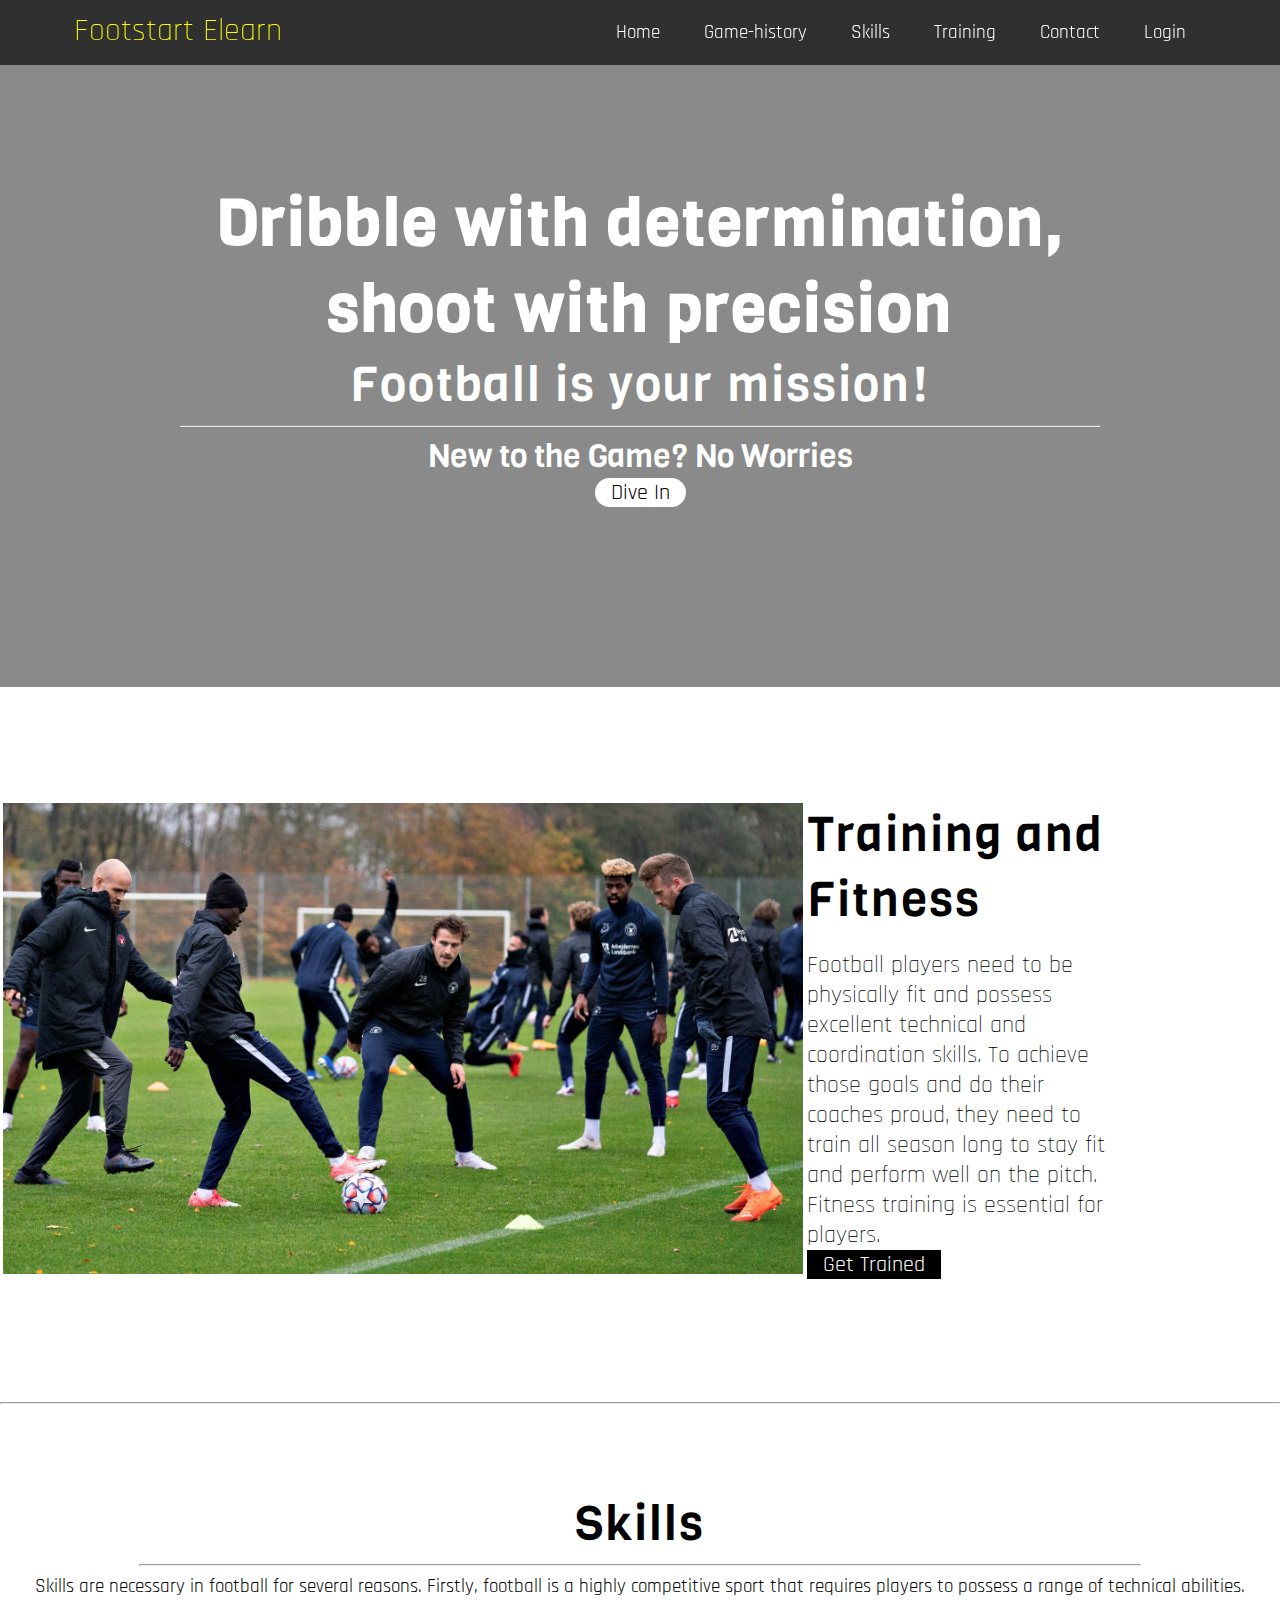
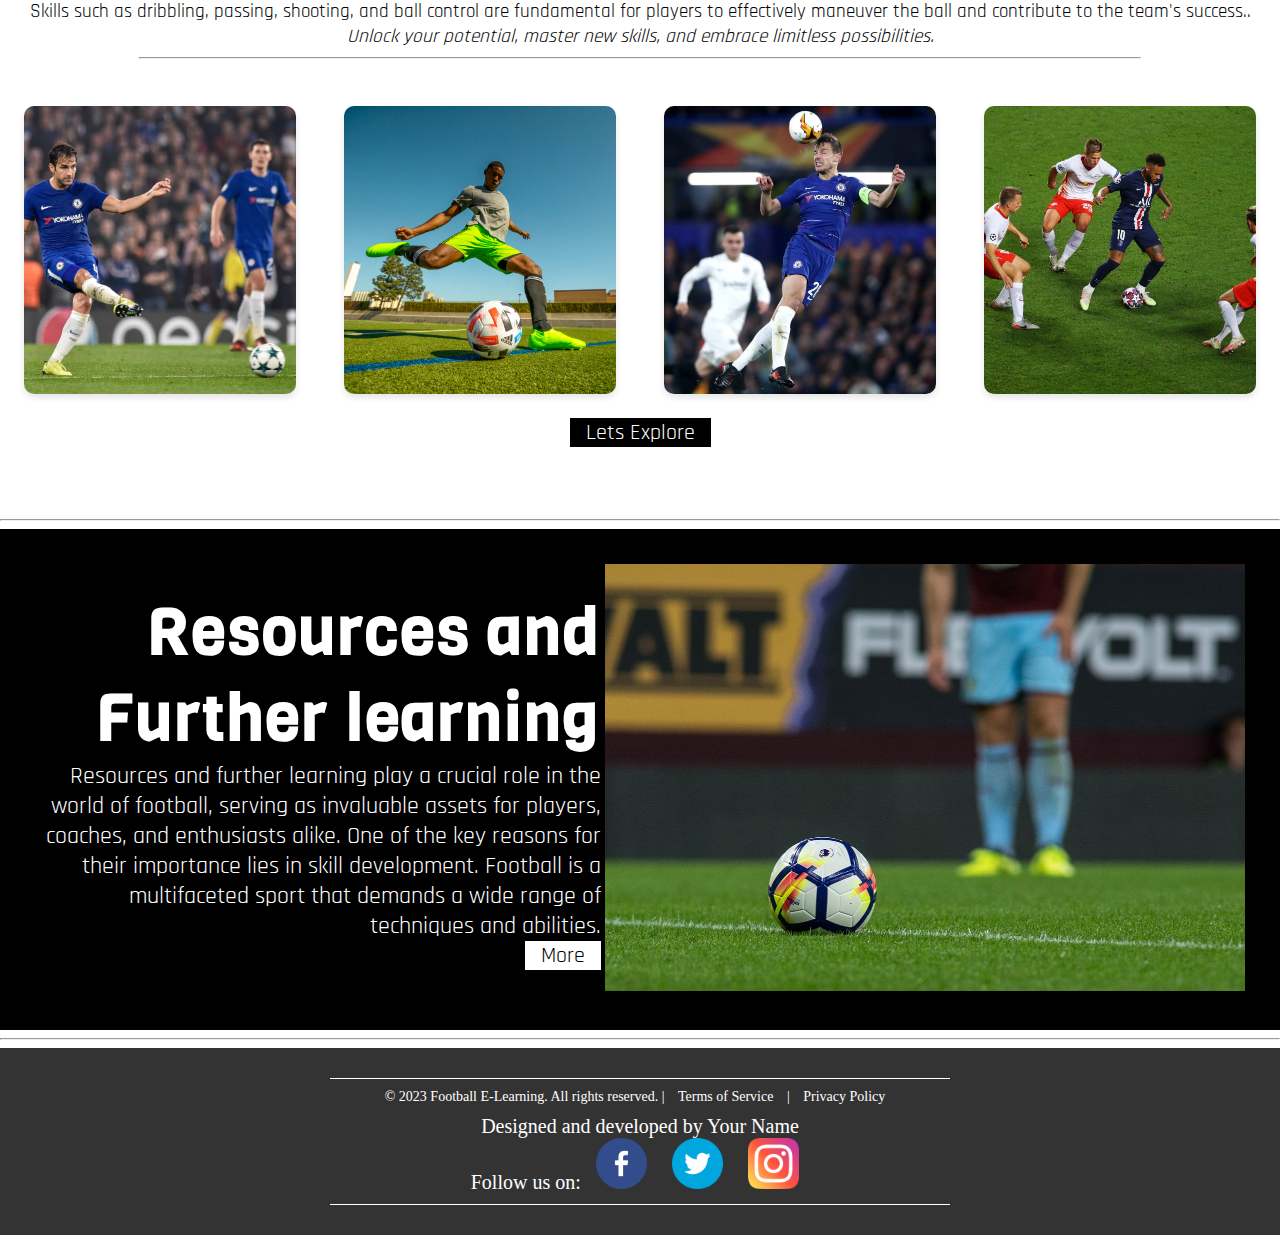
<file: index.html>
<!DOCTYPE html>
<html lang="en">
  <head>
    <meta charset="UTF-8" />
    <meta http-equiv="X-UA-Compatible" content="IE=edge" />
    <meta name="viewport" content="width=device-width, initial-scale=1.0" />
    <!-- stylesheet -->
    <link rel="stylesheet" href="css/index.css" />
    <!-- fonts -->
    <link
      href="https://fonts.googleapis.com/css2?family=Patrick+Hand&family=Rajdhani:wght@600&display=swap"
      rel="stylesheet"
    />
    <link
      href="https://fonts.googleapis.com/css2?family=Bebas+Neue&display=swap"
      rel="stylesheet"
    />
    <link
      href="https://fonts.googleapis.com/css2?family=Viga&display=swap"
      rel="stylesheet"
    />
    <title>Football: E-learning</title>
  </head>

  <body>
    <nav>
      <div class="navbar" id="myTopnav">
        <p class="logo">Footstart Elearn</p>
        <div class="nav-links" >
          <a href="index.html">Home</a>
          <a href="game_hist.html">Game-history</a>
          <a href="#skill_box">Skills</a>
          <a href="#Training_box">Training</a>
          <a href="#resources_box">Contact </a>
          <a id="login-link" href="login.html">Login</a>
          <!-- <a href="javascript:void(0);" class="icon" onclick="myFunction()"> -->
            <a href="#" class="icon" onclick="myFunction()">&#9776;</a>
            <i class="fa fa-bars"></i>
          </a>
        </div>
      </div>
    </nav>

    <div class="Intro_container">
      <div class="inner_container">
        <!-- <div> -->
          <h1>Dribble with determination, shoot with precision</h1>
          <h2>Football is your mission!</h2>
          <hr />
          <p>New to the Game? No Worries</p>
          <a href="game_hist.html">Dive In</a>
        <!-- </div> -->
      </div>
    </div>

    <div id="Training_box" class="Training_container">
      <table class="training-text">
        <tr>
          <td >
            <div class="train_img">
              <img src=" images/homepage/training2" alt="" />
            </div>
          </td>
          <td class="Train_text_td">
            <div class="Train_text">
              <h1 >Training and Fitness</h1>
              <!-- <hr /> -->
              <br />
              <p >
                Football players need to be physically fit and possess excellent
                technical and coordination skills. To achieve those goals and do
                their coaches proud, they need to train all season long to stay
                fit and perform well on the pitch. Fitness training is essential
                for players.
              </p>
              <a href="Training.html">Get Trained</a>
            </div>
          </td>
        </tr>
      </table>
    </div>

    <hr />

    <div id="skill_box" class="skills_container">
      <div class="inner_skill_box">
        <div class="texts">
          <h1>Skills</h1>
          <hr />
          <p>
            Skills are necessary in football for several reasons. Firstly,
            football is a highly competitive sport that requires players to
            possess a range of technical abilities. Skills such as dribbling,
            passing, shooting, and ball control are fundamental for players to
            effectively maneuver the ball and contribute to the team's success..
          </p>
          <p>
            <em>
              Unlock your potential, master new skills, and embrace limitless
              possibilities.
            </em>
          </p>
          <hr />
        </div>

        <div class="card-container">
          <div class="card">
            <img src=" images/homepage/card1" alt="" />
            <div class="card-content">
              <h2>Passing</h2>
              <p>Passing the ball is a key part of association football.</p>
            </div>
          </div>
          <div class="card">
            <img src=" images/homepage/card2" alt="" />
            <div class="card-content">
              <h2>Shooting</h2>
              <p>shooting is hitting the ball in an attempt to score a goal.</p>
            </div>
          </div>
          <div class="card">
            <img src=" images/homepage/card3" alt="" />
            <div class="card-content">
              <h2>Heading</h2>
              <p>
                A player hits the ball with their head to move it in a certain
                direction.
              </p>
            </div>
          </div>
          <div class="card">
            <img src=" images/homepage/card4" alt="" />
            <div class="card-content">
              <h2>Dribbling</h2>
              <p>
                dribbling is maneuvering a ball by one player while moving in a
                given direction.
              </p>
            </div>
          </div>
        </div>
        <a href="skills.html">Lets Explore</a>
      </div>
    </div>
    <hr />
    <div id="resources_box" class="resources_container">
      <div class="resource_inner_box">
        <table>
          <tr>
            <td class="Train_text_td">
              <div class="resource_texts">
                <h1>Resources and Further learning</h1>
                <p>
                  Resources and further learning play a crucial role in the
                  world of football, serving as invaluable assets for players,
                  coaches, and enthusiasts alike. One of the key reasons for
                  their importance lies in skill development. Football is a
                  multifaceted sport that demands a wide range of techniques and
                  abilities.
                </p>
                <a href="contact.html">More</a>
              </div>
            </td>
            <td >
              <div class="carousel-container">
                <div class="carousel-wrapper">
                  <div class="carousel-slide">
                    <img
                      src=" images/homepage/r1.jpg"
                      alt="Image 1"
                    />
                  </div>
                  <div class="carousel-slide">
                    <img
                      src=" images/homepage/r2.jpg"
                      alt="Image 2"
                    />
                  </div>
                  <div class="carousel-slide">
                    <img
                      src=" images/homepage/r3.jpg"
                      alt="Image 3"
                    />
                  </div>
                  <div class="carousel-slide">
                    <img
                      src=" images/homepage/r4.jpg"
                      alt="Image 4"
                    />
                  </div>
                </div>
              </div>

              <script src=" js/index.js"></script>
            </td>
          </tr>
        </table>
      </div>
    </div>
    <hr />
    <footer class="footer-container">
      <p>
        &copy; 2023 Football E-Learning. All rights reserved. |
        <a href="#">Terms of Service</a> |
        <a href="#">Privacy Policy</a>
      </p>
      <div class="footer-attribution">
        Designed and developed by Your Name 
        <br>
         Follow us on:
        <a href="https://www.facebook.com/" class="social-icon"><img src=" images/homepage/_facbook_icon.png" alt="Facebook"></a>
        <a href="https://twitter.com/i/flow/login" class="social-icon"><img src=" images/homepage/twittericon.png" alt="Twitter"></a>
        <a href="https://www.instagram.com/" class="social-icon"><img src=" images/homepage/instagram_icon.png" alt="Instagram"></a>
      
      </div>
    </footer>
    <script src=" js/auth.js"></script>
    <script>
      function myFunction() {
        console.log("making responsive");
        var x = document.getElementById("myTopnav");
        if (x.className === "navbar") {
          x.className += " responsive";
        } else {
          x.className = "navbar";
        }
      }
      </script>
  </body>
</html>
</file>
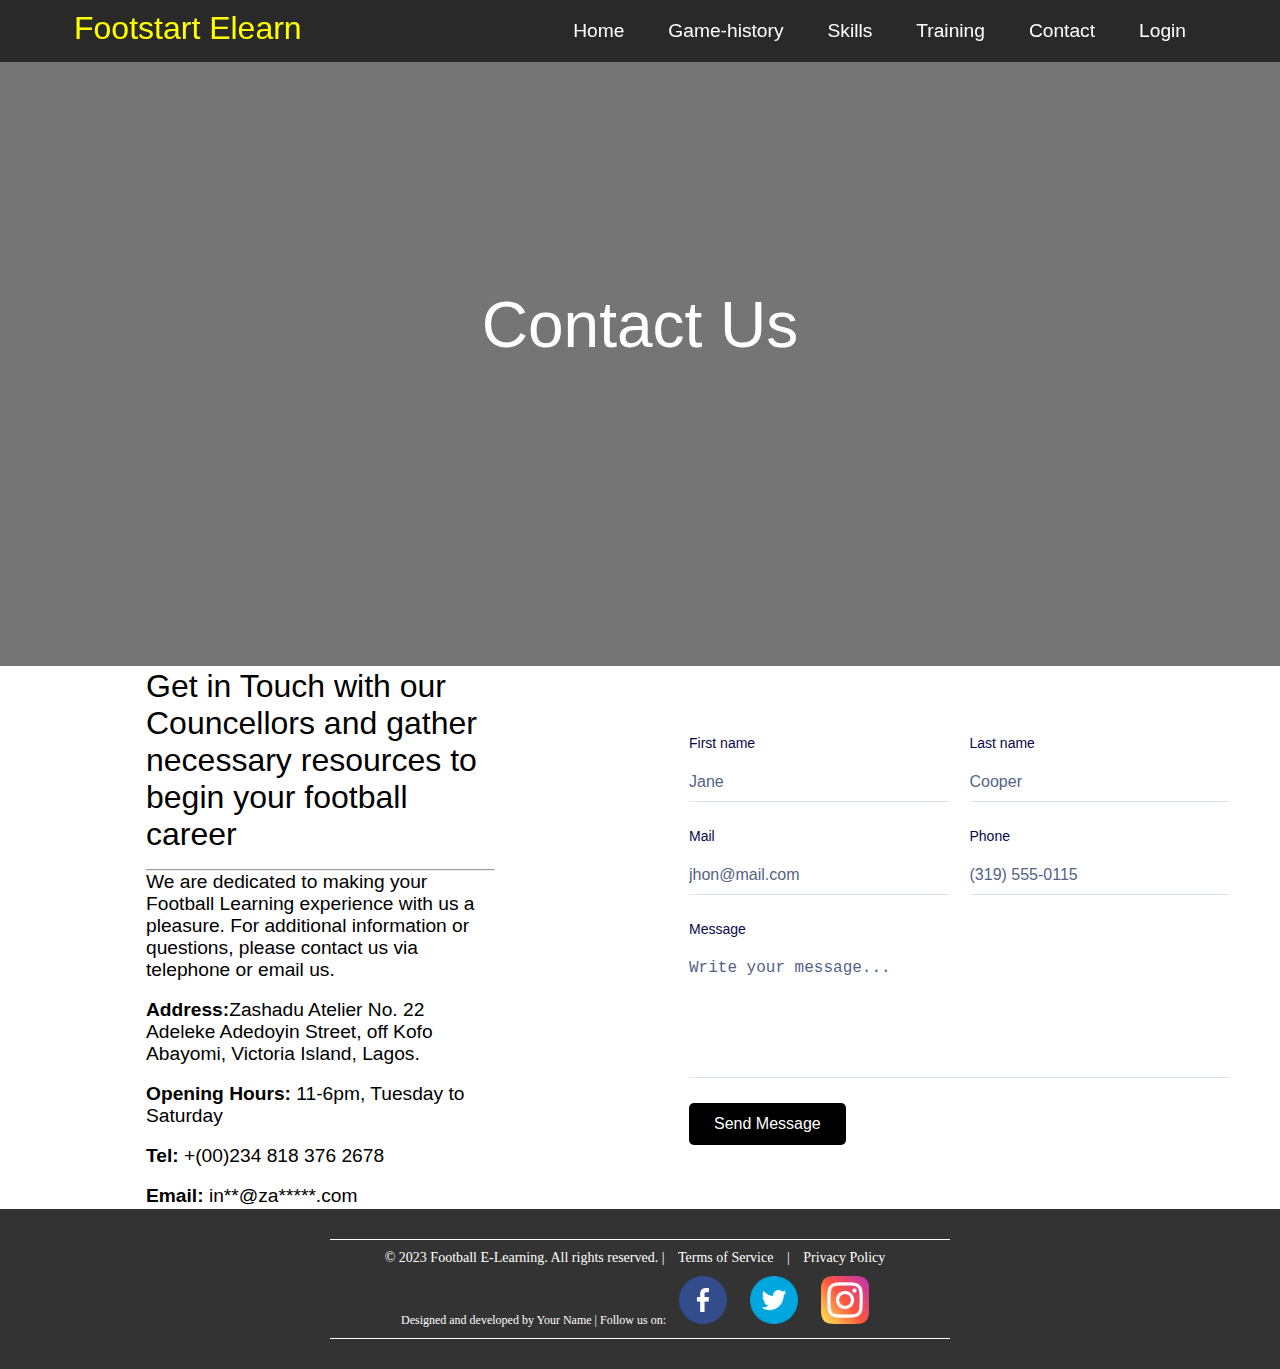
<file: contact.html>
<!DOCTYPE html>
<html>
  <head>
    <meta charset="utf-8" />
    <meta name="viewport" content="width=device-width, initial-scale=1.0" />
    <title>Contact Us - Responsive Page Design</title>
    <link rel="shortcut icon" type="image/jpg" href="/images/news2.png" />

    <link rel="stylesheet" href="css/contact.css" />
  </head>

  <body>
    <nav>
      <div class="navbar">
        <p class="logo">Footstart Elearn</p>
        <div class="nav-links">
          <a href="index.html">Home</a>
          <a href="game_hist.html">Game-history</a>
          <a href="skills.html">Skills</a>
          <a href="Training.html">Training</a>
          <a href="resources.html">Contact</a>
          <a id="login-link" href="login.html">Login</a>

        </div>
      </div>
    </nav>
    <div class="title_container">
      <div class="title_text">
        <h1>Contact Us</h1>
      </div>
    </div>
    <div class="contact_table">
      <table>
        <tr>
          <td>
            <div class="contact_info">
              <h1>
                Get in Touch with our Councellors and gather necessary resources
                to begin your football career
              </h1>
              <hr />
              <p>
                We are dedicated to making your Football Learning experience
                with us a pleasure. For additional information or questions,
                please contact us via telephone or email us.
              </p>
              <br />
              <p>
                <strong>Address:</strong>Zashadu Atelier No. 22 Adeleke Adedoyin
                Street, off Kofo Abayomi, Victoria Island, Lagos.
              </p>
              <br />
              <p>
                <strong> Opening Hours:</strong> 11-6pm, Tuesday to Saturday
              </p>
              <br />
              <p><strong> Tel:</strong> +(00)234 818 376 2678</p>
              <br />
              <p><strong>Email:</strong> in**@za*****.com</p>
            </div>
          </td>
          <td>
            <div class="contact_form">
              <div class="formbold-main-wrapper">
                <div class="formbold-form-wrapper">
                  <!-- form -->
                  <form action="/contact.html" id="myForm">
                    <div class="formbold-input-flex">
                      <div>
                        <input
                          type="text"
                          name="firstname"
                          id="firstname"
                          placeholder="Jane"
                          class="formbold-form-input"
                          required
                        />
                        <label for="firstname" class="formbold-form-label">
                          First name
                        </label>
                      </div>
                      <div>
                        <input
                          type="text"
                          name="lastname"
                          id="lastname"
                          placeholder="Cooper"
                          class="formbold-form-input"
                          required
                        />
                        <label for="lastname" class="formbold-form-label">
                          Last name
                        </label>
                      </div>
                    </div>

                    <div class="formbold-input-flex">
                      <div>
                        <input
                          type="email"
                          name="email"
                          id="email"
                          placeholder="jhon@mail.com"
                          class="formbold-form-input"
                          required
                        />
                        <label for="email" class="formbold-form-label">
                          Mail
                        </label>
                      </div>
                      <div>
                        <input
                          type="text"
                          name="phone"
                          id="phone"
                          placeholder="(319) 555-0115"
                          class="formbold-form-input"
                          required
                        />
                        <label for="phone" class="formbold-form-label">
                          Phone
                        </label>
                      </div>
                    </div>

                    <div class="formbold-textarea">
                      <textarea
                        rows="6"
                        name="message"
                        id="message"
                        placeholder="Write your message..."
                        class="formbold-form-input"
                        required
                      ></textarea>
                      <label for="message" class="formbold-form-label">
                        Message
                      </label>
                    </div>
                    <button type="submit" class="formbold-btn">Send Message</button>
                  </form>
                </div>
              </div>
            </div>
          </td>
        </tr>
      </table>
    </div>
<script src="js/contact.js"></script>
    

<footer class="footer-container">
      <p>
        &copy; 2023 Football E-Learning. All rights reserved. |
        <a href="#">Terms of Service</a> |
        <a href="#">Privacy Policy</a>
      </p>
      <div class="footer-attribution">
        Designed and developed by Your Name | Follow us on:
        <a href="https://www.facebook.com/" class="social-icon"><img src="images/homepage/_facbook_icon.png" alt="Facebook"></a>
        <a href="https://twitter.com/i/flow/login" class="social-icon"><img src="images/homepage/twittericon.png" alt="Twitter"></a>
        <a href="https://www.instagram.com/" class="social-icon"><img src="images/homepage/instagram_icon.png" alt="Instagram"></a>
      
      </div>
    </footer>
    <script src="js/auth.js"></script>

  </body>
</html>
</file>
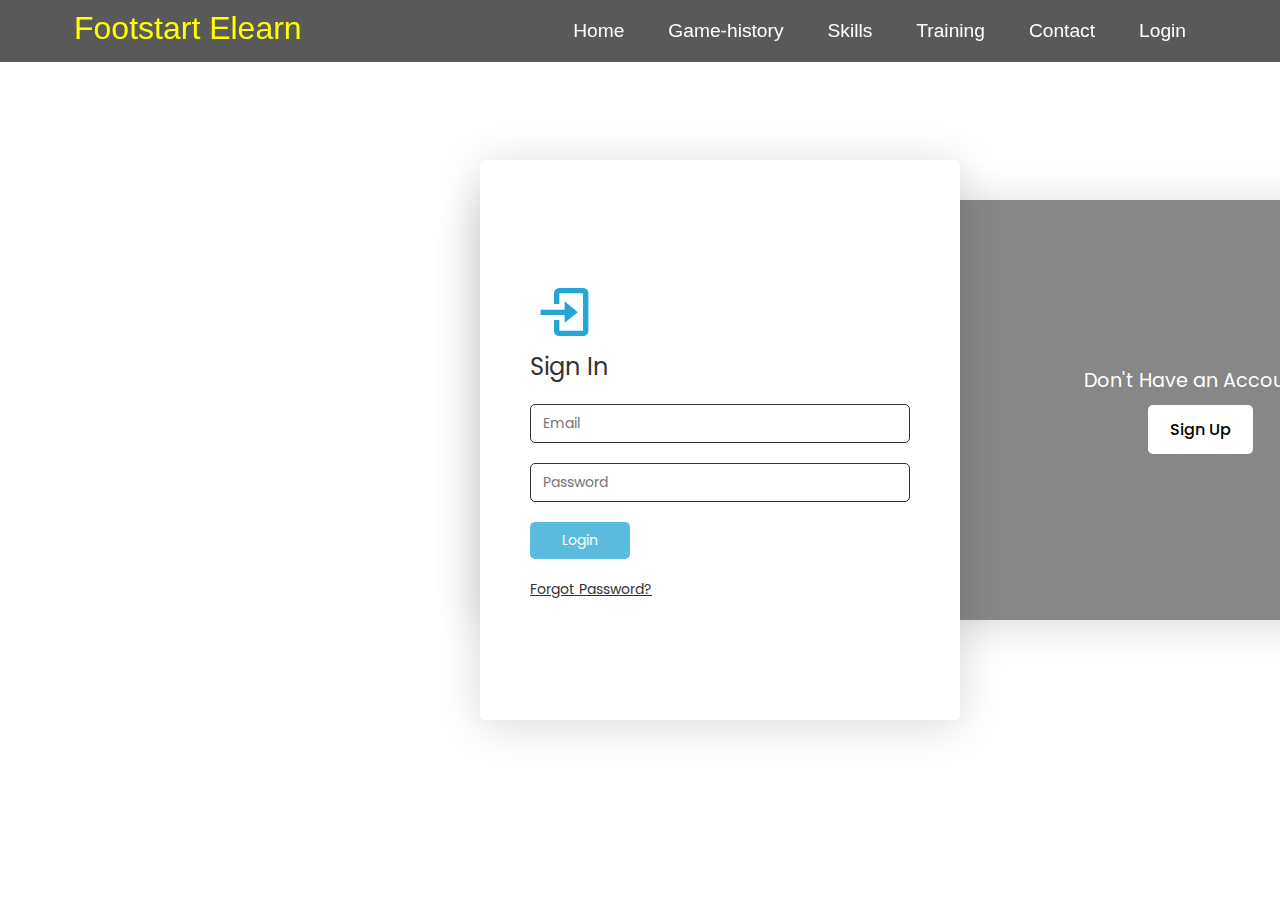
<file: login.html>
<!DOCTYPE html>
<html lang="en">
  <head>
    <meta charset="UTF-8" />
    <meta http-equiv="X-UA-Compatible" content="IE=edge" />
    <meta name="viewport" content="width=device-width, initial-scale=1.0" />

    <!-- Linking CSS -->
    <link rel="stylesheet" href="css/login.css" />
    <link
      href="https://unpkg.com/boxicons@2.0.9/css/boxicons.min.css"
      rel="stylesheet"
    />
    <!-- Main Title Icon -->
    <link
      rel="icon"
      type="image/gif/png"
      href="./images/Main Tab Image-Logo.png"
    />
    <title>Responsive Login Slider</title>
  </head>

  <body>
    <nav>
      <div class="navbar">
        <p class="logo">Footstart Elearn</p>
        <div class="nav-links">
          <a href="index.html">Home</a>
          <a href="game_hist.html">Game-history</a>
          <a href="skills.html">Skills</a>
          <a href="Training.html">Training</a>
          <a href="contact.html">Contact</a>
          <a id="login-link" href="login.html">Login</a>

        </div>
      </div>
    </nav>

    <div class="containter">
      <div class="bluebg">
        <div class="box signin">
          <!-- Sign In Button -->
          <h2>Already Have an Account?</h2>
          <button class="signinbtn">Sign In</button>
        </div>
        <div class="box signup">
          <!-- Sign Up Button -->
          <h2>Don't Have an Account?</h2>
          <button class="signupbtn">Sign Up</button>
        </div>
      </div>
      <div class="formBx">
        <!------------ Slider ------------->
        <div class="form signinForm">
          <!-- Sign In Form -->
          <form onsubmit="loginUser(event)" >
            <i class="bx bx-log-in signinimage"></i>
            <h3>Sign In</h3>
            <input placeholder=" Email" name = 'email' />
            <input type="password" placeholder=" Password" name = 'password' required />
            <input type="submit" value="Login" />
            <a href="#" class="forgot">Forgot Password?</a>
          </form>
        </div>
        <div class="form signupForm">
          <!-- Sign Up Form -->
          <form>
            <i class="bx bxs-user signupimage"></i>
            <h3>Sign Up</h3>
            <input type="text" placeholder=" Username" required />
            <input type="email" placeholder=" Email Address" required />
            <input type="password" placeholder=" Password" required />
            <input type="password" placeholder=" Confirm Password" required />
            <input type="submit" value="Register" />
          </form>
        </div>
      </div>
    </div>
    <script src="js/login.js"></script>
    <script src="js/auth.js"></script>

  </body>
</html>
</file>
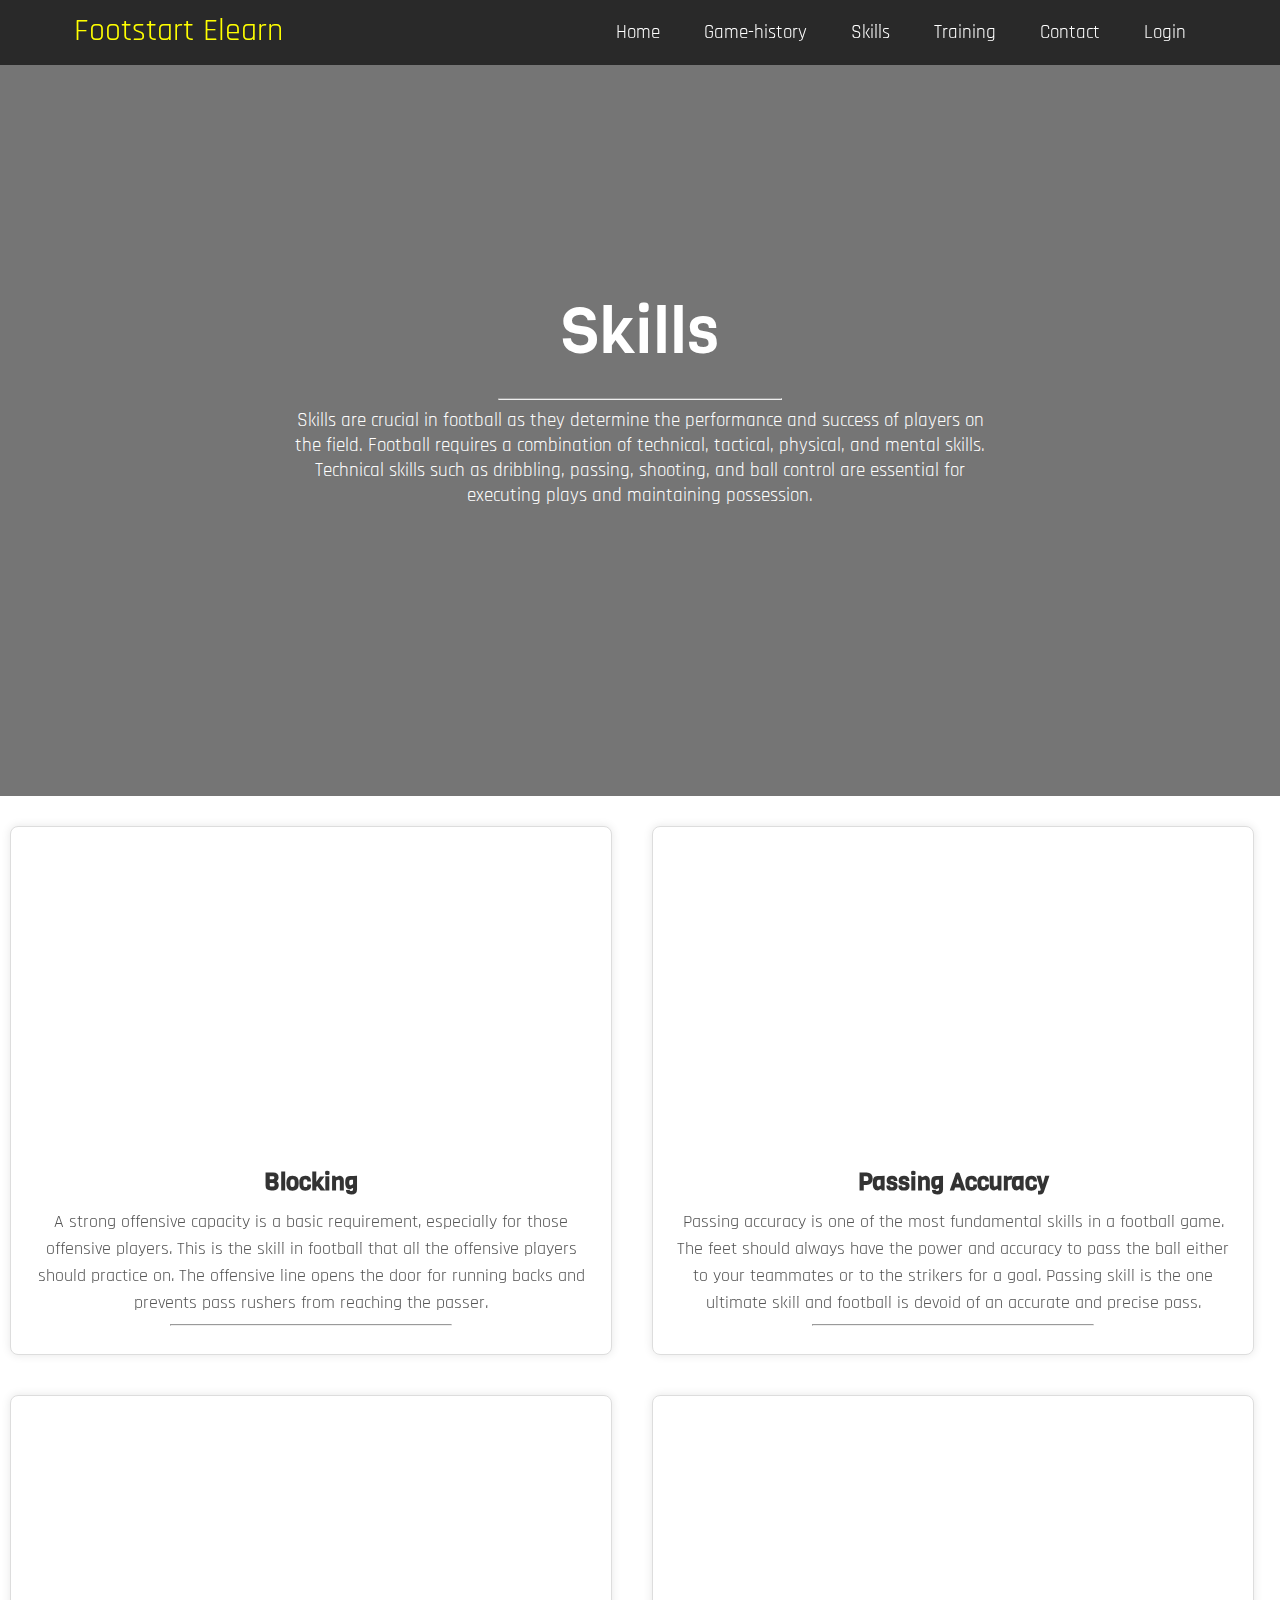
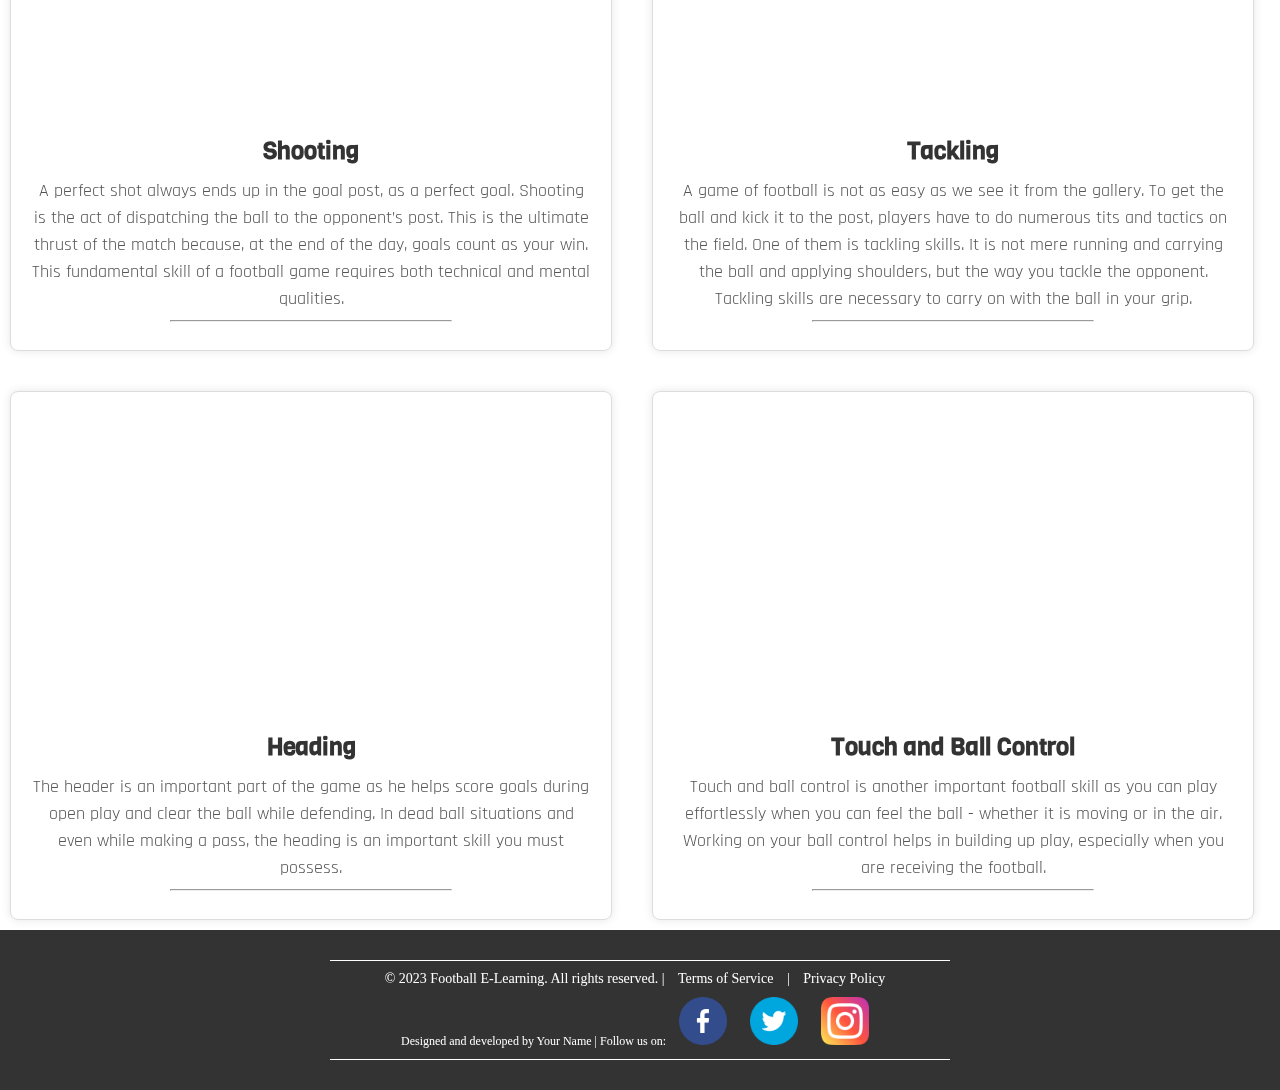
<file: skills.html>
<!DOCTYPE html>
<html lang="en">
  <head>
    <meta charset="UTF-8" />
    <meta http-equiv="X-UA-Compatible" content="IE=edge" />
    <meta name="viewport" content="width=device-width, initial-scale=1.0" />
    <!-- stylesheet -->
    <link rel="stylesheet" href="css/skills.css" />
    <!-- fonts -->
    <link
      href="https://fonts.googleapis.com/css2?family=Patrick+Hand&family=Rajdhani:wght@600&display=swap"
      rel="stylesheet"
    />
    <link
      href="https://fonts.googleapis.com/css2?family=Bebas+Neue&display=swap"
      rel="stylesheet"
    />
    <link
      href="https://fonts.googleapis.com/css2?family=Viga&display=swap"
      rel="stylesheet"
    />

    <title>Skills - Football: E-learning</title>
  </head>
  <body>
    <nav>
      <div class="navbar">
        <p class="logo">Footstart Elearn</p>
        <div class="nav-links">
          <a href="index.html">Home</a>
          <a href="game_hist.html">Game-history</a>
          <a href="skills.html">Skills</a>
          <a href="Training.html">Training</a>
          <a href="contact.html">Contact</a>
          <a id="login-link" href="login.html">Login</a>
        </div>
      </div>
    </nav>

    <div class="title_container">
      <div class="title_text">
        <h1>Skills</h1>
        <hr width="40%" />
        <p>
          Skills are crucial in football as they determine the performance and
          success of players on the field. Football requires a combination of
          technical, tactical, physical, and mental skills. Technical skills
          such as dribbling, passing, shooting, and ball control are essential
          for executing plays and maintaining possession.
        </p>
      </div>
    </div>

    <div class="skills_box">
      <div class="grid">
        <div class="card">
          <iframe
            width="560"
            height="315"
            src="https://www.youtube.com/embed/1yPMlA2tbGw"
            frameborder="0"
            allowfullscreen
          ></iframe>
          <h2>Blocking</h2>
          <p>
            A strong offensive capacity is a basic requirement, especially for
            those offensive players. This is the skill in football that all the
            offensive players should practice on. The offensive line opens the
            door for running backs and prevents pass rushers from reaching the
            passer.
          </p>
          <hr />
          <!-- <a href="https://www.youtube.com/watch?v=1yPMlA2tbGw">Watch Video</a> -->
        </div>
        <div class="card">
          <iframe
            width="560"
            height="315"
            src="https://www.youtube.com/embed/xvaD2AamMpU"
            frameborder="0"
            allowfullscreen
          ></iframe>
          <h2>Passing Accuracy</h2>
          <p>
            Passing accuracy is one of the most fundamental skills in a football
            game. The feet should always have the power and accuracy to pass the
            ball either to your teammates or to the strikers for a goal. Passing
            skill is the one ultimate skill and football is devoid of an
            accurate and precise pass.
          </p>
          <hr />
          <!-- <a href="https://www.youtube.com/watch?v=xvaD2AamMpU">Watch Video</a> -->
        </div>
        <div class="card">
          <iframe
            width="560"
            height="315"
            src="https://www.youtube.com/embed/_uuqsGCiM9I"
            frameborder="0"
            allowfullscreen
          ></iframe>
          <h2>Dribbling Skills</h2>
          <p>
            The most efficient and basic skill for football is to dribble the
            ball, keeping it in possession. Running with the ball is not as
            simple as it sounds because it needs good control, balance, and
            coordination.
          </p>
          <hr />
          <!-- <a href="https://www.youtube.com/watch?v=_uuqsGCiM9I">Watch Video</a> -->
        </div>
        <div class="card">
          <iframe
            width="560"
            height="315"
            src="https://www.youtube.com/embed/uTCLJ4_i8o0"
            frameborder="0"
            allowfullscreen
          ></iframe>
          <h2>Shooting</h2>
          <p>
            A perfect shot always ends up in the goal post, as a perfect goal.
            Shooting is the act of dispatching the ball to the opponent’s post.
            This is the ultimate thrust of the match because, at the end of the
            day, goals count as your win. This fundamental skill of a football
            game requires both technical and mental qualities.
          </p>
          <hr />
          <!-- <a href="https://www.youtube.com/watch?v=uTCLJ4_i8o0">Watch Video</a> -->
        </div>
        <div class="card">
          <iframe
            width="560"
            height="315"
            src="https://www.youtube.com/embed/U9OcS2kPECk"
            frameborder="0"
            allowfullscreen
          ></iframe>
          <h2>Tackling</h2>
          <p>
            A game of football is not as easy as we see it from the gallery. To
            get the ball and kick it to the post, players have to do numerous
            tits and tactics on the field. One of them is tackling skills. It is
            not mere running and carrying the ball and applying shoulders, but
            the way you tackle the opponent. Tackling skills are necessary to
            carry on with the ball in your grip.
          </p>
          <hr />
          <!-- <a href="https://www.youtube.com/watch?v=U9OcS2kPECk">Watch Video</a> -->
        </div>
        <div class="card">
          <iframe
            width="560"
            height="315"
            src="https://www.youtube.com/embed/FqZArr8E56E"
            frameborder="0"
            allowfullscreen
          ></iframe>
          <h2>Receiving</h2>
          <p>
            The ball receivers also include the goalkeeper. Receiving the ball
            is also one of the important and technical skills to be acquired by
            every player, especially the goalkeepers. You cannot just catch the
            ball like a wide throw. Instead, you must extend your hands in front
            of your body and form a target for the ball to land.
          </p>
          <hr />
          <!-- <a href="https://www.youtube.com/watch?v=FqZArr8E56E">Watch Video</a> -->
        </div>
        <div class="card">
          <iframe
            width="560"
            height="315"
            src="https://www.youtube.com/embed/g930trA83j0"
            frameborder="0"
            allowfullscreen
          ></iframe>
          <h2>Heading</h2>
          <p>
            The header is an important part of the game as he helps score goals
            during open play and clear the ball while defending. In dead ball
            situations and even while making a pass, the heading is an important
            skill you must possess.
          </p>
          <hr />
          <!-- <a href="https://www.youtube.com/watch?v=g930trA83j0">Watch Video</a> -->
        </div>
        <div class="card">
          <iframe
            width="560"
            height="315"
            src="https://www.youtube.com/embed/qr53U0H3VPs"
            frameborder="0"
            allowfullscreen
          ></iframe>
          <h2>Touch and Ball Control</h2>
          <p>
            Touch and ball control is another important football skill as you
            can play effortlessly when you can feel the ball - whether it is
            moving or in the air. Working on your ball control helps in building
            up play, especially when you are receiving the football.
          </p>
          <hr />
          <!-- <a href="https://www.youtube.com/watch?v=qr53U0H3VPs">Watch Video</a> -->
        </div>
        <div class="card">
          <iframe
            width="560"
            height="315"
            src="https://www.youtube.com/embed/HH_OGPlfuHA"
            frameborder="0"
            allowfullscreen
          ></iframe>
          <h2>Decision Making</h2>
          <p>
            Decision making is one of the most important skills in football as
            it determines how you approach the game and where you decide to pass
            the ball even before you receive it.
          </p>
          <hr />
          <!-- <a href="https://www.youtube.com/watch?v=HH_OGPlfuHA">Watch Video</a> -->
        </div>
      </div>
      <!-- Add more cards here -->
    </div>

    <footer class="footer-container">
      <p>
        &copy; 2023 Football E-Learning. All rights reserved. |
        <a href="#">Terms of Service</a> |
        <a href="#">Privacy Policy</a>
      </p>
      <div class="footer-attribution">
        Designed and developed by Your Name | Follow us on:
        <a href="https://www.facebook.com/" class="social-icon"><img src="images/homepage/_facbook_icon.png" alt="Facebook"></a>
        <a href="https://twitter.com/i/flow/login" class="social-icon"><img src="images/homepage/twittericon.png" alt="Twitter"></a>
        <a href="https://www.instagram.com/" class="social-icon"><img src="images/homepage/instagram_icon.png" alt="Instagram"></a>
      
      </div>
    </footer>
    <script src="js/auth.js"></script>

  </body>
</html>
</file>
<file: css/index.css>
body { 
  margin: 0;
}
h1,
h2,
p {
  margin: 0;
}
html {
  scroll-behavior: smooth;
}

/* Style for the navbar */
.navbar {
  background-color: #000000a6;
  overflow: hidden;
  position: fixed;
  top: 0;
  width: 100%;
  z-index: 999;
}

/* Style for the logo */
.navbar .logo {
  color:yellow;
  padding-left: 4rem;
  float: left;
  font-weight: 300;
  font-size: 2em;
  margin: 10px;
  font-family: "Rajdhani", sans-serif;
}

/* Style for the anchor tags */
.navbar .nav-links {
  padding-right: 4rem;
  float: right;
  margin: 10px;
}

/* Style for the anchor tag links */
.navbar .nav-links a {
  display: inline-block;
  color: #ffffff;
  text-align: center;
  padding: 10px 20px;
  text-decoration: none;
  transition: 0.3s;
  font-weight: 400;
  font-size: 1.2rem;
  font-family: "Rajdhani", sans-serif;
}

/* Style for the anchor tag links on hover */
.navbar .nav-links a:hover {
  background-color: #ffffff;
  border-radius: 1rem;
  color: red;
}
@media screen and (min-width: 700px){
  .navbar .nav-links .icon{
    display: none;
  }
}

@media screen and (max-width: 700px) {
  .navbar a:not(:last-child)
   {
    display: none;
  }
  .navbar a.icon {
    float: right;
    display: block;
  }
}
@media screen and (max-width: 700px) {
  .navbar.responsive {
    display: flex;
    flex-direction: column;
    max-width: 100%;
  }
  .navbar .logo{
    text-align: center;
    padding: 0px;
  }
  .navbar .nav-links{
    padding: 0px;
  }
  .navbar.responsive a.icon {
    position: absolute;
    right: 0;
    top: 0;
    display: block;
  }
  .navbar.responsive a {
    float: none;
    display: block;
    text-align: center;
  }
}

/* Introduction */
.Intro_container {
  text-align: center;
  background-repeat: no-repeat;
  background-size: cover;
  background-image: url('https://digitalhub.fifa.com/transform/a04d1886-047f-4fb9-a620-57c43af283a4/1444254771?io=transform:fill,height:868,width:1536&quality=100');
}

.inner_container {
  background-color: #00000075;
  /* padding: 23rem 15rem 23rem 15rem; */
  padding: 180px;
}

.inner_container h1 {
  font-family: "Viga", sans-serif;
  font-size: 4rem;
  color: white;
  font-weight: 600;
  letter-spacing: 2px;
}
.inner_container h2 {
  color: white;
  font-size: 3rem;
  letter-spacing: 2px;
  font-weight: 350;
  font-family: "Viga", sans-serif;
}
.inner_container p {
  font-size: 1rem;
  color: white;
  font-size: 2rem;
  font-family: "Viga", sans-serif;
}

.inner_container a {
  margin-top: 1rem;
  background-color: white;
  color: black;
  border-radius: 1rem;
  text-align: center;
  padding: 0rem 1rem 0rem 1rem;
  text-decoration: none;
  transition: 0.3s;
  font-weight: 400;
  font-size: 1.4rem;
  font-family: "Rajdhani", sans-serif;
}
.inner_container a:hover {
  background-color: black;
  border-radius: 1rem;
  color: red;
}

@media screen and (max-width: 700px){
  .Intro_container{
    max-width: 100%;
    object-fit: unset;
  }
  .inner_container{
    max-width: 100%;
    padding: 100px;
  }
  .Intro_container .inner_container h1{
    font-size: calc(100% + 2vw);
    }
  .Intro_container .inner_container h2{
      font-size: calc(100% + 1.6vw);
    }
  .Intro_container .inner_container p{
        font-size: calc(100% + 1.3vw);
    }
}

/* skills and positions */
.skills_container {
  background-color: white;
  text-align: center;
  color: black;
  height: fit-content;
  padding-top: 4rem;
  padding-bottom: 4rem;
}
.inner_skill_box a {
  margin-top: 1rem;
  background-color: rgb(0, 0, 0);
  color: rgb(255, 255, 255);
  text-align: center;
  padding: 0rem 1rem 0rem 1rem;
  text-decoration: none;
  transition: 0.3s;
  font-weight: 400;
  font-size: 1.4rem;
  font-family: "Rajdhani", sans-serif;
}
.inner_skill_box a:hover {
  border-radius: 1rem;
  background-color: red;
  color: white;
}
.texts {
  padding: 15px;
}
.texts hr{
  width: 80%
}
.texts h1 {
  font-size: 3rem;
  letter-spacing: 2px;
  font-weight: 400;
  font-family: "Viga", sans-serif;
}
.texts p {
  font-weight: 400;
  font-size: 1.2rem;
  font-family: "Rajdhani", sans-serif;
}


/* card */
.card-container {
  display: flex;
  justify-content: center;
}
@media screen and (max-width: 600px){
  .card-container{
    flex-direction: column;
    justify-content: center;
    align-items: center;
  }
  .card{
    width: 100%;
    margin: 0px;
    padding: 20px;
  }
  .card-content{
    max-width: 89%;
  }
}

.card {
  width: 20rem;
  height: 18rem;
  margin: 1.5rem;
  border-radius: 10px;
  overflow: hidden;
  position: relative;
  box-shadow: 0 4px 6px rgba(0, 0, 0, 0.1);
  transition: all 0.3s ease;
}

.card img {
  width: 100%;
  height: 100%;
  object-fit: cover;
  transition: opacity 0.3s ease;
}

.card-content {
  position: absolute;
  bottom: 0;
  padding: 0px;
  background-color: rgba(0, 0, 0, 0.8);
  color: #fff;
  opacity: 0;
  transition: opacity 0.3s ease;
}
.card-content h2 {
  font-size: 2.0rem;
  letter-spacing: 2px;
  font-weight: 100;
  font-family: "Viga", sans-serif;
}

.card-content p {
  font-size: 1.5rem;
  letter-spacing: 2px;
  font-weight: 50;
  font-family: "Viga", sans-serif;
}

.card:hover {
  transform: translateY(-5px);
  box-shadow: 0 6px 10px rgba(0, 0, 0, 0.2);
}

.card:hover img {
  opacity: 0.6;
}

.card:hover .card-content {
  opacity: 1;
}

/* training */
.Training_container {
  background-color: white;
  height: fit-content;
}
.Train_text_td {
  width: 60%;
}

.train_img img {
  width: 50rem;
}
.Train_text {
  padding: 7rem 10rem 7rem 0rem;
}
.Train_text hr {
  width: 50%;
  float: left;
}
.Train_text h1 {
  font-size: 3rem;
  letter-spacing: 2px;
  font-weight: 50;
  font-family: "Viga", sans-serif;
}
.Train_text p {
  font-weight: 20;
  font-size: 1.5rem;
  font-family: "Rajdhani", sans-serif;
}
.Train_text a {
  background-color: rgb(0, 0, 0);
  color: rgb(255, 255, 255);
  text-align: center;
  padding: 0rem 1rem 0rem 1rem;
  text-decoration: none;
  transition: 0.3s;
  font-weight: 400;
  font-size: 1.4rem;
  font-family: "Rajdhani", sans-serif;
}

.Train_text a:hover {
  background-color: red;
  color: white;
  border-radius: 1rem;
}
@media screen and (max-width: 1000px){
  .Training_container .train_img img{
    object-fit: unset;
  }
  tr { display: block; float: left; }
  th, td { 
    display: block; 
  }
  td{
    text-align: center;
  }
  .Train_text_td{
    width: 100vw;
  }
  .Train_text{
    padding: 20px;
  }
}

/* resources container */
.resources_container {
  background-color: black;
  height: fit-content;
}
.resource_inner_box {
  padding: 2rem;
}
.resource_texts {
  color: white;
  text-align: right;
}
.resource_texts h1 {
  font-size: 4rem;
  letter-spacing: 2px;
  font-weight: 700;
  font-family: "Viga", sans-serif;
}
.resource_texts p {
  font-weight: 400;
  font-size: 1.5rem;
  font-family: "Rajdhani", sans-serif;
}

.resource_texts a {
  background-color: rgb(255, 255, 255);
  color: rgb(0, 0, 0);
  text-align: center;
  padding: 0rem 1rem 0rem 1rem;
  text-decoration: none;
  transition: 0.3s;
  font-weight: 400;
  font-size: 1.4rem;
  font-family: "Rajdhani", sans-serif;
}
.resource_texts a:hover {
  background-color: red;
  color: white;
  border-radius: 1rem;
}
@media screen and (max-width: 1000px){
  /* table 
{
    table-layout:fixed;
    width:100%;
} */
  .carousel-slide{
    object-fit: unset;
  }
  tr { 
    display: block; float: left;
  }
  th, td { 
    display: block; 
  }
  td{
    text-align: center;
    /* padding: 20px; */
  }
  .resource_texts{
    width: 100%;
    text-align: center;
  }
  .Train_text_td{
    width: 100%;
    display: table;
    overflow-x: wrap;
  }
}
@media  screen and (max-width: 720px) {
  .Train_text_td{
    width: 87%;
  }
  .resource_texts p{
    font-size: 3.5vw;
  } 
}
@media  screen and (max-width: 680px) {
  .Train_text_td{
    width: 87%;
  }
  .carousel-container{
    max-width: 77%;
  }
  .resource_texts h1{
    font-size: 2.8vw;
  }
  .resource_texts p{
    font-size: 2.3vw;
  } 
  .carousel-slide {
    flex: 0 0 80%;
  }
}

/* Carousel container styles */
/* Carousel container styles */
.carousel-container {
  width: 40rem;
  margin: 0 auto;
  overflow: hidden;
}

/* Carousel wrapper styles */
.carousel-wrapper {
  display: flex;
  width: 100%;
  transition: transform 0.5s ease;
}

/* Carousel slide styles */
.carousel-slide {
  flex: 0 0 40rem;
}

/* Image styles */
.carousel-slide img {
  width: 100%;
}
/* footer */
.footer-container {
  background-color: #333;
  color: #fff;
  padding: 20px;
  text-align: center;
  font-size: 14px;
}

/* Footer link styles */
.footer-container a {
  color: #fff;
  text-decoration: none;
  margin: 0 10px;
}

/* Footer link hover styles */
.footer-container a:hover {
  text-decoration: underline;
}

/* Footer separator styles */
.footer-container::before,
.footer-container::after {
  content: "";
  display: block;
  height: 1px;
  background-color: #fff;
  width: 50%;
  margin: 10px auto;
}

/* Footer attribution styles */
.footer-attribution {
  margin-top: 10px;
  font-size: 20px;
}
.footer-attribution a img {
  height: 4vw;
}
@media screen and (max-width: 700px) {
  .footer-container p{
    font-size: calc(100%+1.6vw);
  }
  .footer-attribution a img{
    height: 4vw;
  }
  .footer-attribution{
    font-size: 2.5vw;
  }
}
@media screen and (max-width: 450px){
  .footer-attribution{
    font-size: 3.5vw;
  }
  .footer-attribution a img{
    height: 7vw;
  }
}
</file>
<file: css/contact.css>
h1,
h2,
p {
  margin: 0;
}
html {
  scroll-behavior: smooth;
}
/* navbar */

/* Style for the navbar */
.navbar {
  background-color: #000000a6;
  overflow: hidden;
  position: fixed;
  top: 0;
  width: 100%;
  z-index: 999;
}

/* Style for the logo */
.navbar .logo {
  color:yellow;
  padding-left: 4rem;
  float: left;
  font-size: 2em;
  margin: 10px;
  font-family: "Rajdhani", sans-serif;
}

/* Style for the anchor tags */
.navbar .nav-links {
  padding-right: 4rem;
  float: right;
  margin: 10px;
}

/* Style for the anchor tag links */
.navbar .nav-links a {
  display: inline-block;
  color: #ffffff;
  text-align: center;
  padding: 10px 20px;
  text-decoration: none;
  transition: 0.3s;
  font-weight: 400;
  font-size: 1.2rem;
  font-family: "Rajdhani", sans-serif;
}

/* Style for the anchor tag links on hover */
.navbar .nav-links a:hover {
  background-color: #ffffff;
  border-radius: 1rem;
  color: red;
}

/* title */
.title_container {
  background-image: url("https://cloudfront-us-east-2.images.arcpublishing.com/reuters/FR25RC7GHJJHJBK4J376JLX2HY.jpg");
  background-repeat: no-repeat;
  background-size: cover;
}

.title_text {
  background-color: rgba(0, 0, 0, 0.54);
  padding: 5rem;
  text-align: center;
  color: white;
  padding: 18rem 18rem 18rem 18rem;
}
.title_text h1 {
  font-size: 4rem;
  font-weight: lighter;
  font-family: "Viga", sans-serif;
  padding-bottom: 1rem;
}
.title_text p {
  font-size: 1.2rem;
  font-family: "Rajdhani", sans-serif;
}
/* contact_table */

.contact_table table tr td{
  width:50%;

}


/* contact info */
.contact_info {
  padding: 0rem 9rem 0rem 9rem;
}
.contact_info h1 {
  font-size: 2rem;
  font-weight: lighter;
  font-family: "Viga", sans-serif;
  padding-bottom: 1rem;
}

.contact_info p {
  font-size: 1.2rem;
  font-family: "Rajdhani", sans-serif;
}
/*contact Form */
@import url("https://fonts.googleapis.com/css2?family=Inter:wght@400;500;600;700&display=swap");
* {
  margin: 0;
  padding: 0;
  box-sizing: border-box;
}

.formbold-main-wrapper {
  display: flex;
  align-items: center;
  justify-content: center;
  padding: 48px;
}

.formbold-form-wrapper {
  margin: 0 auto;
  max-width: 550px;
  width: 100%;
  background: white;
  font-size: 1.5rem;
  font-family: "Rajdhani", sans-serif;
}

.formbold-input-flex {
  display: flex;
  gap: 20px;
  margin-bottom: 22px;
}
.formbold-input-flex > div {
  width: 50%;
  display: flex;
  flex-direction: column-reverse;
}
.formbold-textarea {
  display: flex;
  flex-direction: column-reverse;
}

.formbold-form-input {
  width: 100%;
  padding-bottom: 10px;
  border: none;
  border-bottom: 1px solid #dde3ec;
  background: #ffffff;
  font-weight: 500;
  font-size: 16px;
  color: #07074d;
  outline: none;
  resize: none;
}
.formbold-form-input::placeholder {
  color: #536387;
}
.formbold-form-input:focus {
  border-color: #ffffff;
}
.formbold-form-label {
  color: #07074d;
  font-weight: 500;
  font-size: 14px;
  line-height: 24px;
  display: block;
  margin-bottom: 18px;
}
.formbold-form-input:focus + .formbold-form-label {
  color: #000000;
}

.formbold-input-file {
  margin-top: 30px;
}
.formbold-input-file input[type="file"] {
  position: absolute;
  top: 6px;
  left: 0;
  z-index: -1;
}
.formbold-btn {
  font-size: 16px;
  border-radius: 5px;
  padding: 12px 25px;
  border: none;
  font-weight: 500;
  background-color: #000000;
  color: white;
  cursor: pointer;
  margin-top: 25px;
}
.formbold-btn:hover {
  box-shadow: 0px 3px 8px rgba(0, 0, 0, 0.05);
}

/* footer */
.footer-container {
  background-color: #333;
  color: #fff;
  padding: 20px;
  text-align: center;
  font-size: 14px;
}

/* Footer link styles */
.footer-container a {
  color: #fff;
  text-decoration: none;
  margin: 0 10px;
}

/* Footer link hover styles */
.footer-container a:hover {
  text-decoration: underline;
}

/* Footer separator styles */
.footer-container::before,
.footer-container::after {
  content: "";
  display: block;
  height: 1px;
  background-color: #fff;
  width: 50%;
  margin: 10px auto;
}

/* Footer attribution styles */
.footer-attribution {
  margin-top: 10px;
  font-size: 12px;
}
.footer-attribution a img {
  height: 3rem;
}
</file>
<file: css/login.css>
@import url("https://fonts.googleapis.com/css2?family=Poppins:wght@200;300;400&display=swap");

* {
  margin: 0;
  padding: 0;
  box-sizing: border-box;
  font-family: "Poppins", sans-serif;
}

body {
  background-image: url("https://assets.goal.com/v3/assets/bltcc7a7ffd2fbf71f5/bltfdae44a2e136b93a/630cdb07982f3c4a2d406258/Mbappe_Neymar.jpg?auto=webp&format=pjpg&width=3840&quality=60");

  background-size: cover;
  background-repeat: no-repeat;
  transition: 0.5s;
}

@keyframes change {
  0% {
    background-position: 0 50%;
  }
  50% {
    background-position: 100% 50%;
  }
  100% {
    background-position: 0 50%;
  }
}

/* navbar */

.navbar {
  background-color: #000000a6;
  overflow: hidden;
  position: fixed;
  top: 0;
  width: 100%;
  z-index: 999;
}

/* Style for the logo */
.navbar .logo {
  color: yellow;
  padding-left: 4rem;
  float: left;
  font-size: 2em;
  margin: 10px;
  font-family: "Rajdhani", sans-serif;
}

/* Style for the anchor tags */
.navbar .nav-links {
  padding-right: 4rem;
  float: right;
  margin: 10px;
}

/* Style for the anchor tag links */
.navbar .nav-links a {
  display: inline-block;
  color: #ffffff;
  text-align: center;
  padding: 10px 20px;
  text-decoration: none;
  transition: 0.3s;
  font-weight: 400;
  font-size: 1.2rem;
  font-family: "Rajdhani", sans-serif;
}

/* Style for the anchor tag links on hover */
.navbar .nav-links a:hover {
  background-color: #ffffff;
  border-radius: 1rem;
  color: red;
}

.containter {
  position: sticky;
  width: 60rem;
  height: 35rem;
  margin: 10rem 30rem 10rem 30rem;
}

/* Making the background blue */
.bluebg {
  position: absolute;
  top: 40px;
  width: 100%;
  height: 420px;
  display: flex;
  justify-content: center;
  align-items: center;
  background: rgba(0, 0, 0, 0.469);
  box-shadow: 0 5px 45px rgb(0, 0, 0, 0.15);
  border-radius: 5px;
}

/* Making 2 columns for SIGN IN and SIGN UP */
.bluebg .box {
  position: relative;
  width: 50%;
  height: 100%;
  display: flex;
  justify-content: center;
  align-items: center;
  flex-direction: column;
}

/* Adding style to H2 font */
.bluebg .box h2 {
  color: white;
  font-size: 1.2em;
  font-weight: 400;
  margin-bottom: 10px;
}

/* Adding style to BOTH buttons */
.bluebg .box button {
  cursor: pointer;
  padding: 10px 20px;
  background: white;
  color: black;
  font-size: 16px;
  border-style: none;
  font-weight: 500;
  border-radius: 5px;
  transition: ease-out 0.3s;
  position: relative;
  border: 2px solid white;
}

.bluebg .box button:hover {
  background: transparent;
  border: 2px solid white;
  color: #fff;
}

/* Adding style to Silder */
.formBx {
  position: absolute;
  top: 0;
  left: 0;
  width: 50%;
  height: 100%;
  background: white;
  z-index: 1000;
  display: flex;
  justify-content: center;
  align-items: center;
  box-shadow: 0 5px 45px rgb(0, 0, 0, 0.15);
  transition: 0.5s ease-in-out;
  overflow: hidden;
  border-radius: 5px;
}

.formBx.active {
  left: 50%;
}

/* Styling the form for both SIGN IN and SIGN UP */
.formBx .form {
  position: absolute;
  left: 0;
  width: 100%;
  padding: 50px;
  transition: 0.5s;
}

.formBx .form form {
  width: 100%;
  display: flex;
  flex-direction: column;
}

.formBx .form form i {
  font-size: 4rem;
  font-weight: 500;
  margin-left: 0;
  padding-left: 0;
  left: 0;
  margin-top: 0;
  margin-bottom: 0.3rem;
}

.formBx .form form .signinimage {
  color: #23a6d5;
}

/* Adding style to the TEXT of form */
.formBx .form form h3 {
  font-size: 1.5rem;
  color: #333;
  margin-bottom: 20px;
  font-weight: 400;
}

/* Styling the TEXTBOXES|INPUT BOXES */
.formBx .form form input {
  width: 100%;
  margin-bottom: 20px;
  padding: 8px;
  outline: none;
  font-size: 14px;
  border: 1px solid #333;
  border-radius: 5px;
}

.formBx.active .signinForm {
  left: -100%;
  transition-delay: 0%;
}

.formBx .signinForm {
  transition-delay: 0.2s;
}

.formBx .form form input[type="submit"] {
  background: #5bbbdd;
  border: none;
  color: white;
  max-width: 100px;
  cursor: pointer;
  border-radius: 5px;
  transition: 0.2s ease;
}

.formBx .form form input[type="submit"]:hover {
  letter-spacing: 2px;
}

.formBx .form form .forgot {
  color: rgb(51, 51, 51);
  font-size: 14px;
  transition: 0.3s ease-in-out;
}

.formBx .form form .forgot:hover {
  color: #348dad;
}

/*= SIGN UP SECTION =*/

.formBx .signupForm {
  left: 100%;
  transition-delay: 0s;
}

.formBx.active .signupForm {
  left: 0%;
  transition-delay: 0.25s;
}

.formBx.active .signupForm input[type="submit"] {
  background: #000000;
  border: none;
  color: white;
  max-width: 100px;
  cursor: pointer;
  border-radius: 5px;
}

/*ICONS */

img {
  width: 3.9rem;
  height: 3.2rem;
  position: relative;
  margin-bottom: 0px;
  left: 0;
}

.signupimage {
  margin-bottom: 3px;
  color: #000000;
}
</file>
<file: css/skills.css>
body{
    margin: 0;
}

h1,
h2,
p {
  margin: 0;
}
html {
  scroll-behavior: smooth;
}

/* Style for the navbar */
.navbar {
  background-color: #000000a6;
  overflow: hidden;
  position: fixed;
  top: 0;
  width: 100%;
  z-index: 999;
}

/* Style for the logo */
.navbar .logo {
  color:yellow;
  padding-left: 4rem;
  float: left;
  font-size: 2em;
  margin: 10px;
  font-family: "Rajdhani", sans-serif;
}

/* Style for the anchor tags */
.navbar .nav-links {
  padding-right: 4rem;
  float: right;
  margin: 10px;
}

/* Style for the anchor tag links */
.navbar .nav-links a {
  display: inline-block;
  color: #ffffff;
  text-align: center;
  padding: 10px 20px;
  text-decoration: none;
  transition: 0.3s;
  font-weight: 400;
  font-size: 1.2rem;
  font-family: "Rajdhani", sans-serif;
}

/* Style for the anchor tag links on hover */
.navbar .nav-links a:hover {
  background-color: #ffffff;
  border-radius: 1rem;
  color: red;
}

/* title container */
.title_container {
background-image: url('https://res.cloudinary.com/southampton//image/upload/f_auto,w_1650,h_660,c_fill,g_auto,q_90/AY5I7611_38e9e6dd-8dae-488e-aa33-32b46e2f0e65_ws9onz.jpg');
background-repeat: no-repeat;
background-size: cover;
animation: change 10s infinite ease-in-out ;
}

@keyframes change{
  0%{
    background-image:url('https://image.cnbcfm.com/api/v1/image/106869987-1618795805885-gettyimages-1312630032-sb3_5306_2021041510407047.jpeg?v=1618795885');
  }
  25%{
    background-image:url('https://contents.mediadecathlon.com/p1793862/k$895b41b5f0bc6adadc415e9f9aa4f68a/1920x0/2736pt1925/5472xcr3420/default.jpg?format=auto');
    
  }
  50%{
    background-image:url('https://d1e00ek4ebabms.cloudfront.net/production/8d90be5f-3fa6-450d-99ad-b71459b326ac.jpg');
    
  }
  75%{
    background-image:url('https://i.guim.co.uk/img/media/cd6efbd1bade44704b0b4f1d7a2b72e3a635a823/0_247_5568_3341/master/5568.jpg?width=1200&height=900&quality=85&auto=format&fit=crop&s=1dc4191028d3f1147475a2ea0acc8d6a');
    
  }
  100%{
    background-image:url('https://media.gq-magazine.co.uk/photos/5d13a4d5003d756ecdae71db/master/pass/lionel-messi-gq-14feb18_getty_b.jpg');

  }
}

.title_text{
    background-color: rgba(0, 0, 0, 0.54);
    padding: 5rem;
    text-align: center;
    color: white;
    padding:18rem 18rem 18rem 18rem;
    
}
.title_text h1{
    font-size: 4rem;
    font-weight: lighter;
    font-family: 'Viga', sans-serif;
    padding-bottom: 1rem;
}
.title_text p{
    font-size: 1.2rem;
    font-family: "Rajdhani", sans-serif;
}

/* skill box */
.skills_box {
    /* padding: 0rem 10rem 0rem 10rem; */
}
/* card grids */

.card {
    border: 1px solid #ddd;
    border-radius: 8px;
    padding: 20px;
    margin: 10px;
    text-align: center;
    background-color: #fff;
    box-shadow: 0 0 10px rgba(0, 0, 0, 0.1);
  }
  .card hr{
    width: 50%;
  }
  
  .card img {
    width: 100%;
    height: auto;
    border-radius: 1rem;
    margin-bottom: 10px;
  }
  
  .card h2 {
    font-size: 24px;
    margin-bottom: 10px;
    color: #333;
    font-family: 'Viga', sans-serif;
  }
  
  .card p {
    font-size: 18px;
    line-height: 1.5;
    color: #555;
    font-family: "Rajdhani", sans-serif;
  }
  
  .card a {
    display: inline-block;
    padding: 8px 16px;
    background-color: #333;
    color: #fff;
    text-decoration: none;
    border-radius: 4px;
    font-size: 1rem;
    transition:  0.6s;
    font-family: "Rajdhani", sans-serif;
  }
  
  .card a:hover {
    background-color: #ff0000;
    color: white;
    border-radius: 1rem;
    font-size: 2rem;
  }
  
  .grid {
    display: grid;
    grid-template-columns: repeat(3, 1fr);
    gap: 20px;
    margin-top: 20px;
  }
  
  @media (max-width: 768px) {
    .grid {
      grid-template-columns: 1fr;
    }
  }



  
/* footer */
.footer-container {
    background-color: #333;
    color: #fff;
    padding: 20px;
    text-align: center;
    font-size: 14px;
  }
  
  /* Footer link styles */
  .footer-container a {
    color: #fff;
    text-decoration: none;
    margin: 0 10px;
  }
  
  /* Footer link hover styles */
  .footer-container a:hover {
    text-decoration: underline;
  }
  
  /* Footer separator styles */
  .footer-container::before,
  .footer-container::after {
    content: "";
    display: block;
    height: 1px;
    background-color: #fff;
    width: 50%;
    margin: 10px auto;
  }
  
  /* Footer attribution styles */
  .footer-attribution {
    margin-top: 10px;
    font-size: 12px;
  }
  .footer-attribution a img{
    height: 3rem;
  }






  .video-box {
    position: relative;
    padding-bottom: 56.25%; /* 16:9 aspect ratio */
    height: 0;
    overflow: hidden;
  }
  
  .video-box iframe {
    position: absolute;
    top: 0;
    left: 0;
    width: 100%;
    height: 100%;
  }
</file>
